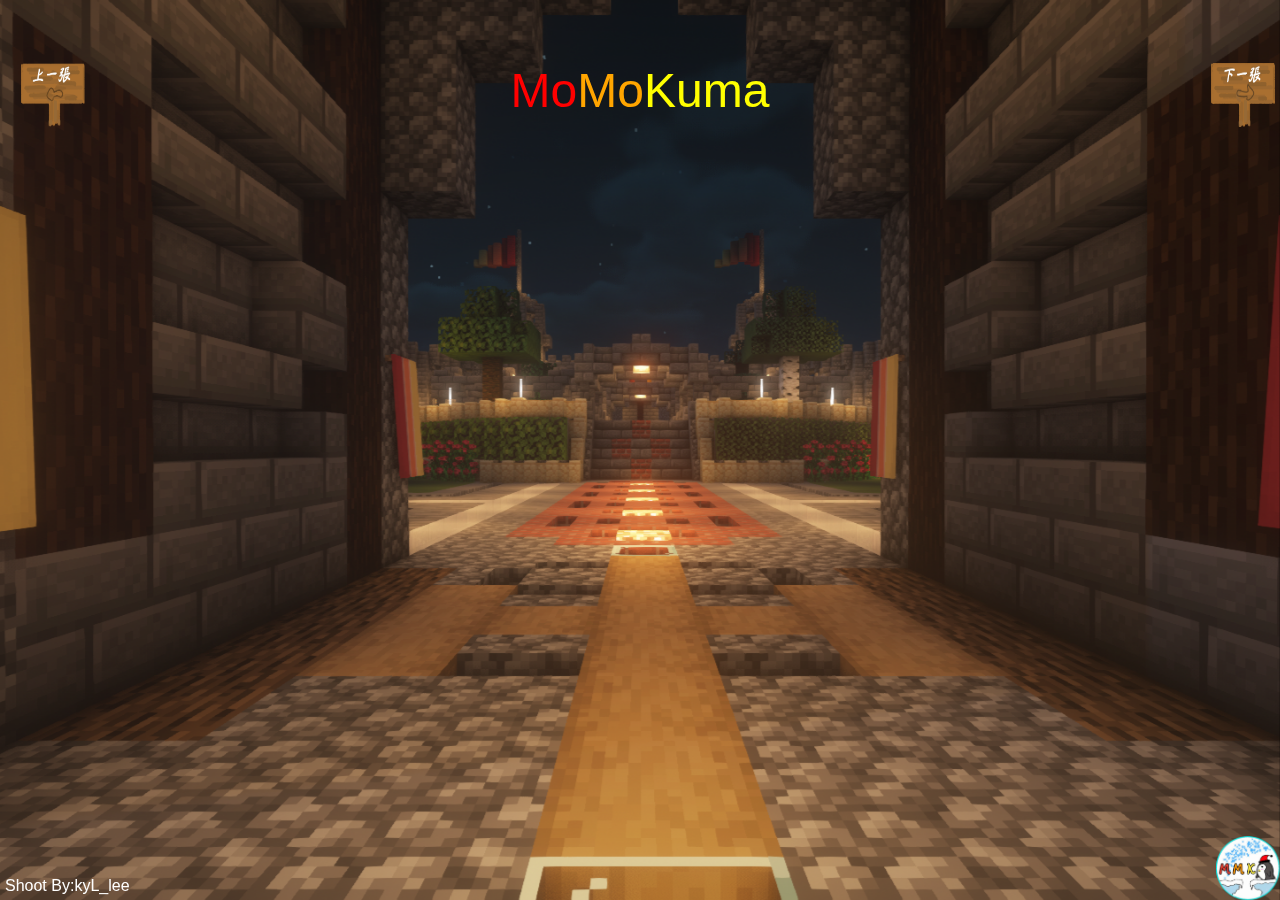
<file: index.html>
<!DOCTYPE html>
<html lang="zh-TW">
<head>
    <title>MoMoKuma</title>
    <link rel="icon" href="image/icon.png">
    <link href="css/index.css" rel="stylesheet" type="text/css">
    <meta charset="utf-8" name="viewport" content="width=device-width,initial-scale=1">
    <script src="js/index.js"></script>
    <!-- Global site tag (gtag.js) - Google Analytics -->
    <script async src="https://www.googletagmanager.com/gtag/js?id=UA-109131830-2"></script>
    <script>
      window.dataLayer = window.dataLayer || [];
      function gtag(){dataLayer.push(arguments);}
      gtag('js', new Date());

      gtag('config', 'UA-109131830-2');
    </script>

</head>
<body>
    <ul id="backimg">
        <li class="imgshow" style="background-image:url(image/1.png);">
            <div class="name">Shoot By:kyL_lee</div></li>
        <li class="imgnone" style="background-image:url(image/3.png);">
            <div class="name">Shoot By:kyL_lee</div></li>
        <li class="imgnone" style="background-image:url(image/6.png);">
            <div class="name">Shoot By:Teemo_z</div></li>
        <li class="imgnone" style="background-image:url(image/4.png);">
            <div class="name">Shoot By:Teemo_z</div></li>
        <li class="imgnone" style="background-image:url(image/5.png);">
            <div class="name">Shoot By:Teemo_z</div></li>
        <li class="imgnone" style="background-image:url(image/2.png);">
            <div class="name">Shoot By:kyL_lee</div></li>
    </ul>
    <div id="nav">
            <img id="left" title="left" src="image/left.png" width="64px" height="64px" onclick="imgchange('left')">
            <img id="right" title="left" src="image/right.png" width="64px" height="64px" onclick="imgchange('right')">
    </div>
    <div id="title"><span style="color:red;">Mo</span><span style="color:orange;">Mo</span>Kuma</div>
    
    <div id="imgurl">
        <a href="about.html">
            <img title="關於MMK" src="image/icon2.png" width="64px" height="64px">
        </a>
    </div>
    <!--
        MoMoKumaMoMoKumaMoMoKumaMoMoKumaMoMoKumaMoMoKumaMoMoKumaMoMoKumaMoMoKuma
        MMKMMKMMKMMKMMKMMKMMKMMKMMKMMKMMKMMKMMKMMKMMKMMKMMKMMKMMKMMKMMKMMKMMKMMK
        momokumamomokumamomokumamomokumamomokumamomokumamomokumamomokumamomokuma
    -->
</body>
</html>
</file>
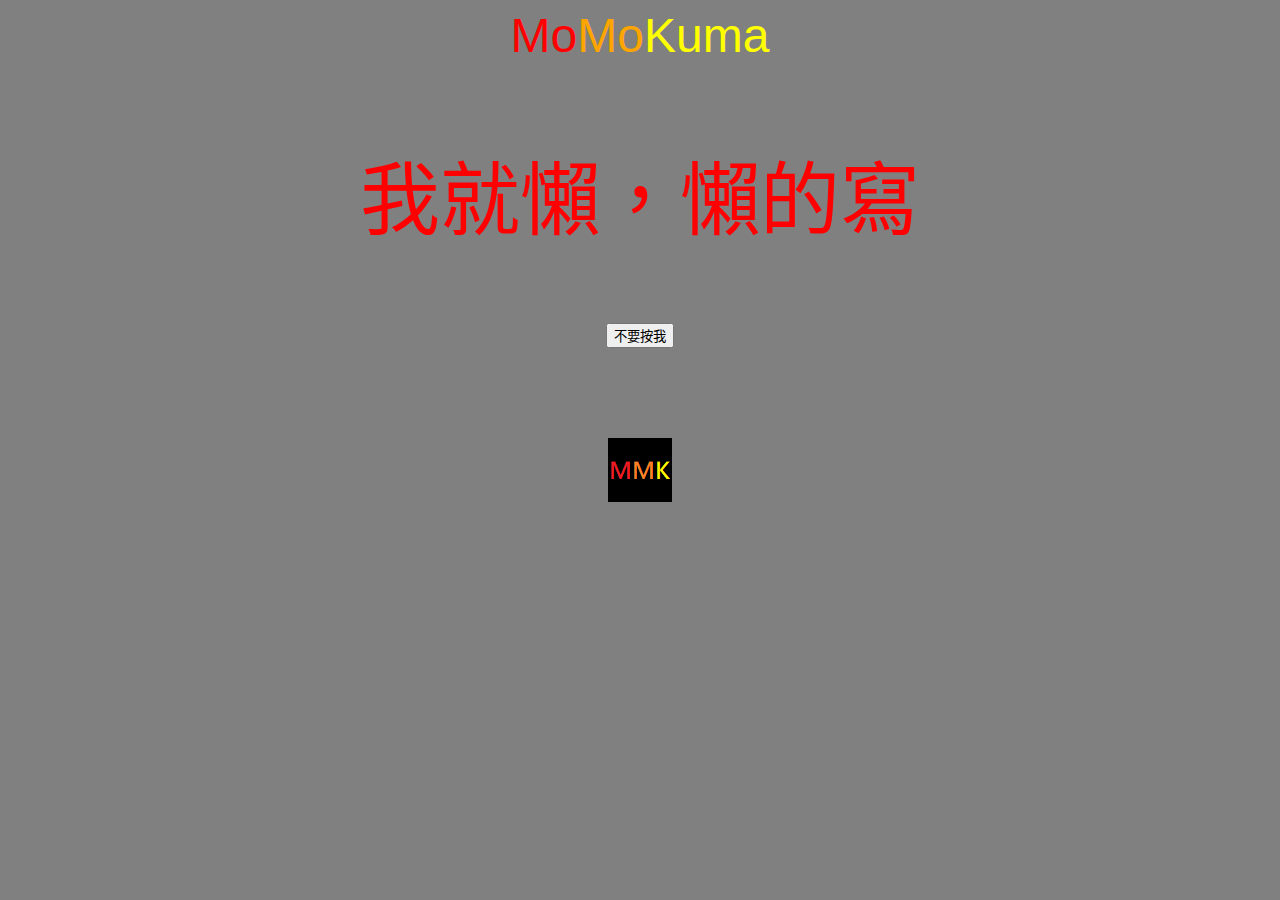
<file: test.html>
<!DOCTYPE html>
<html lang="zh-TW">
<head>
    <title>MoMoKuma</title>
    <meta charset="utf-8" name="viewport" content="width=device-width, initial-scale=1">
    <style>
        body {
            font-family: "Segoe UI",Arial,sans-serif;
            background-color:gray;
        }
    </style>
    <script>
        var x = 0;
		var timer = window.setInterval(trashFunction,500);
		function trashFunction(){
			x += 1;
			switch(x){
				case 1:
					document.getElementById("trash").style.color="red";
					break;
				case 2:
					document.getElementById("trash").style.color="orange";
					break;
				case 3:
					document.getElementById("trash").style.color="yellow";
					break;
                case 4:
                    document.getElementById("trash").style.color="green";
					break;
                case 5:
                    document.getElementById("trash").style.color="blue";
					break;
                case 6:
                    document.getElementById("trash").style.color="purple";
					break;
				default:
					document.getElementById("trash").style.color="black";
					x = 0;
			}	
		}
    </script>
</head>
<body>
    <div style="text-align:center;color:yellow;font-size:300%"><span style="color:red;">Mo</span><span style="color:orange;">Mo</span>Kuma
    </div><br><br><br><br>
    <div id="trash" style="font-size:500%;text-align:center;color:black;">我就懶，懶的寫</div>
    <br><br><br><br>
    <div align="center"><button onclick="alert('跟你說不要按我！')" >不要按我</button></div>
    <br><br><br><br><br>
    <div align="center">
        <a href="index.html">
            <img title="往主頁" src="image/icon.png">
        </a>
    </div>
</body>
</html>
</file>
<file: css/index.css>
body {
        font-family: "Segoe UI",Arial,sans-serif;
        background-color:black;
    }
    .name{
        color: white;
        position:fixed;
        left:5px;
        bottom:5px;
        z-index:10;
    }
    .imgshow{
        display:inline-block;
        background-size: cover;
        background-position: 50% 50%;
        position: fixed;
        width: 100%;
        height: 100%;
        top: 0px;
        left: 0px;
        z-index: -10;
        animation: imageAnimationIn 3s linear 0s;
    }
    .imghide{
        background-size: cover;
        background-position: 50% 50%;
        position: fixed;
        width: 100%;
        height: 100%;
        top: 0px;
        left: 0px;
        z-index: -20;
        animation: imageAnimationOut 3s linear 0s;
    }
    .imgnone{
        display:none;
    }
    #nav{
        position: fixed;
<<<<<<< HEAD
        top: 50%;
=======
        top:50%;
>>>>>>> addImage
        left: 0px;
        width:100%
    }
    #left{
        float:left;
        margin-left:1%;
        font-size:150%;
    }
    #right{
        float:right;
        margin-right:1%;
        font-size:150%;
    }
    #title{
        margin-top:5%;
        text-align:center;
        color:yellow;
        font-size:300%;
        z-index: 10;
        animation: imageAnimationIn 3s linear 0s;
    }
    #imgurl{
        width:64px;
        height:64px;
        position:fixed;
        right: 0;
        bottom: 0;
        z-index:10;
    }
    @keyframes imageAnimationIn { 
        0% {
            opacity: 0;
            animation-timing-function: ease-in;
        }
        100% {
            opacity: 1;
        }
    }
    @keyframes imageAnimationOut { 
        0% {
            opacity: 1;
            animation-timing-function: ease-in;
        }
        100% {
            opacity: 0;
            animation-timing-function: ease-out;
            display:none;
        }
    }
</file>
